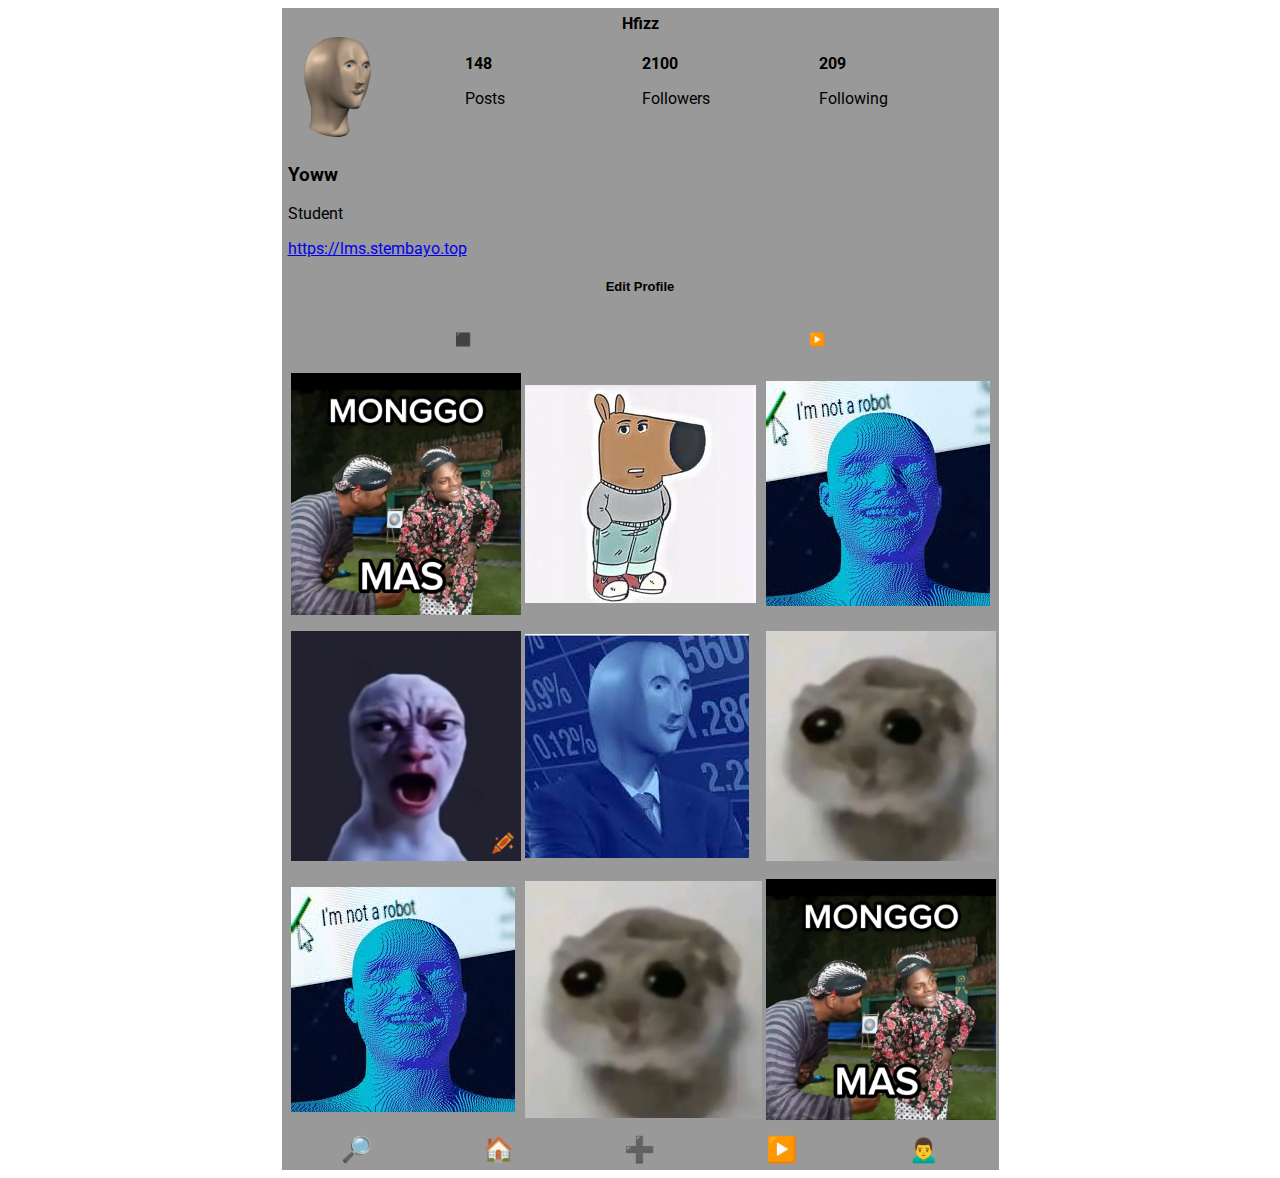
<file: index.html>
<!DOCTYPE html>
<html lang="en">
  <head>
    <meta charset="UTF-8" />
    <meta name="viewport" content="width=device-width, initial-scale=1.0" />
    <title>Instagram</title>
    <link rel="preconnect" href="https://fonts.googleapis.com">
<link rel="preconnect" href="https://fonts.gstatic.com" crossorigin>
<link href="https://fonts.googleapis.com/css2?family=Roboto:ital,wght@0,100..900;1,100..900&display=swap" rel="stylesheet">
  </head>
  <style>
    html{
        font-family: "Roboto", serif;
    }

    a.navigasi{
        text-decoration: none;
        font-size: 25px;
        border: none;
        color: #999;
        border-radius: 19px;
        transition: 1s;
    }

    a.navigasi:hover {
        background-color: #333;
    }

    button {
      background-color: #999;
        border: none; 
        width: 80%; 
        height: 35px; 
        color: black;
        transition: 0.8s ;
        border-radius: 25px;
        cursor: pointer;
        font-size: small;
        font-weight: bold;
        margin: 7px;
        }

    button:hover {
        background-color: #444;
    }

    td.EP {
        background-color: #444;
        transition: 1s;
        border-radius: 10px;
    }

    td.EP:hover {
        background-color: #777;
    }

    .container {
        background-color: #999;
    }

    .try {
        transition: all 0.2s ease-in-out;
        margin: 3px;
        margin-bottom: 5px;
    }

    .try:hover {
        background-color: #333;
        transform: scale(1.1);
    }

    .PP {
      transition: all 0.2s ease-in-out;
    }

    .PP:hover {
      transform: scale(1.1);
    }
  </style>
  <body>
    <table border="0" width="50%" align="center" class="container">
      <tr>
        <td>
          <table border="0" align="center" width="100%">
            <tr>
              <td colspan="4" align="center">
                <b>Hfizz</b>
              </td>
            </tr>
            <tr>
              <td width="20%">
                <img
                  src="images/PP.png"
                  width="100px"
                  alt=""
                  srcset=""
                  style="border-radius: 50%"
                  class="PP"
                />
              </td>
              <td width="20%">
                <b>148</b><br />
                <p>Posts</p>
              </td>
              <td width="20%">
                <b>2100</b><br />
                <p>Followers</p>
              </td>
              <td width="20%">
                <b>209</b><br />
                <p>Following</p>
              </td>
            </tr>
            <tr>
              <td colspan="4">
                <h3>Yoww</h3>
                <p>Student</p>
                <a href="https://lms.stembayo.top">https://lms.stembayo.top</a>
              </td>
            </tr>
            <tr>
              <td border="0" align="center" colspan="4">
                <button>Edit Profile</button>
              </td>

            </tr>
            <tr>
                <td colspan="2" align="center" >
                  <button class="EP">⬛</button>
                </td>
                <td colspan="2" align="center" >
                  <button class="EP">▶️</button>
                </td>
                
                
            </tr>

          </table>

          <table border="0" width="100%" align="center">
            <tr>
                <td width="100%">
                  <img src="images/java.png" alt="" width="100%" class="try">                   
                </td>
                <td width="100%">
                    <img src="images/chill.png" alt="" class="try">
                </td>
                <td width="100%">
                    <img src="images/not.png" alt="" class="try">
                </td>
            </tr>

            <tr>
                <td width="100%">
                  <img src="images/yoww.png" alt="" width="100%" class="try">                   
                </td>
                <td width="100%">
                    <img src="images/stonss.png" alt="" class="try">
                </td>
                <td width="100%">
                    <img src="images/hhhh.png" alt="" width="100%" class="try">
                </td>
            </tr>

            <tr></tr>
                <td width="100%">
                  <img src="images/not.png" alt="" class="try">                   
                </td>
                <td width="100%">
                    <img src="images/hhhh.png" alt="" width="100%" class="try">
                </td>
                <td width="100%">
                    <img src="images/java.png" alt="" width="100%" class="try">
                </td>
            </tr>

          </table>

          <table border="0" width="100%">
            <tr>
                <td width="20%" align="center">
                    <a href="menu.html" class="navigasi">&#128270;</a>
                </td>
                <td widt="20%" align="center">
                    <a href="" class="navigasi">&#127968;</a>
                </td>
                <td width="20%" align="center">
                    <a href="" class="navigasi">➕</a>
                </td>
                <td widt="20%" align="center">
                    <a href="" class="navigasi">▶️</a>
                </td>
                <td widt="20%" align="center">
                    <a href="" class="navigasi">🙍‍♂️</a>
                </td>   
            </tr>
          </table>
        </td>
      </tr>
    </table>
  </body>
</html>
</file>
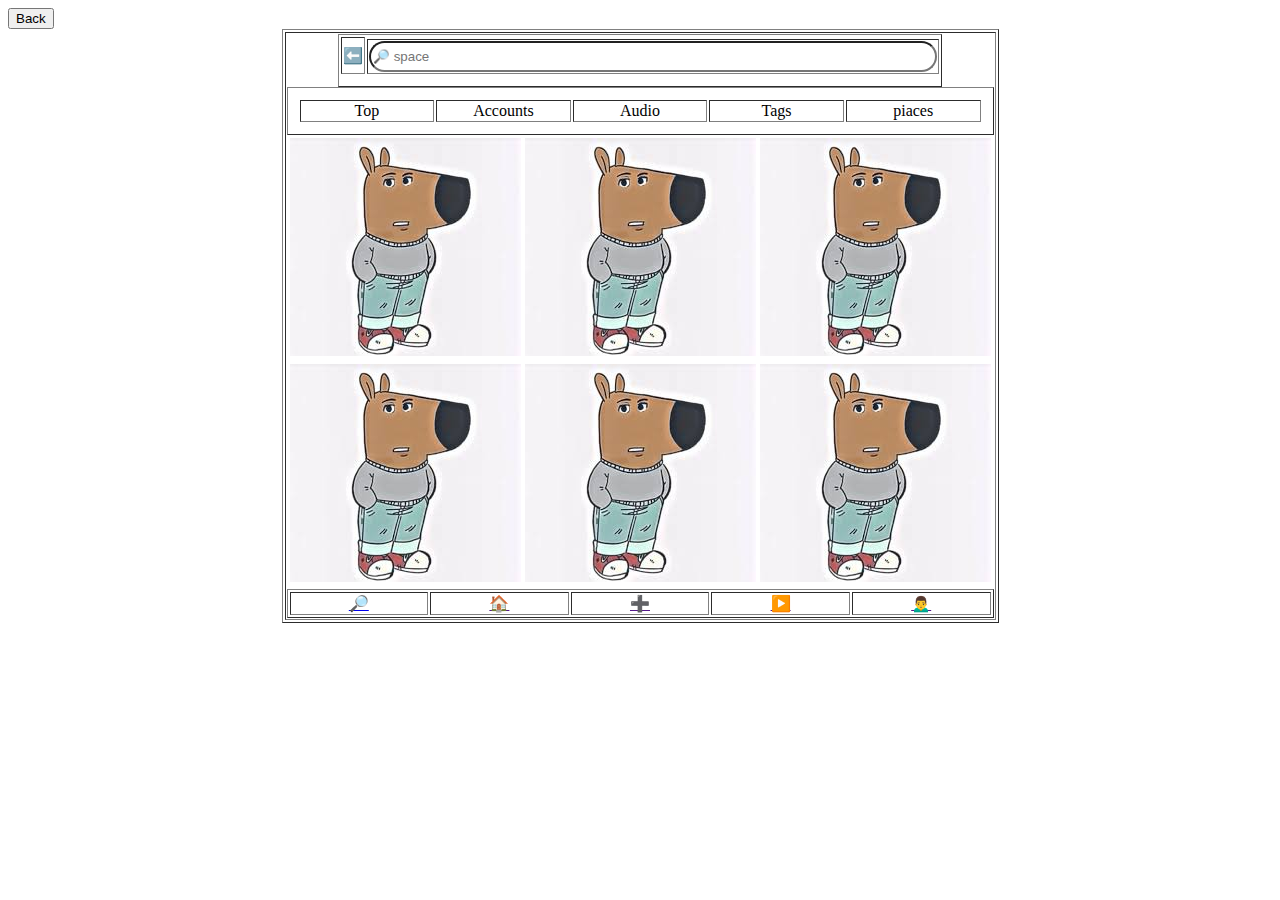
<file: menu.html>
<!DOCTYPE html>
<html lang="en">
<head>
    <meta charset="UTF-8">
    <meta name="viewport" content="width=device-width, initial-scale=1.0">
    <title>Document</title>
    <link rel="stylesheet" href="style.css">
</head>
<body>
   <a href="index.html"><button>Back</button></a>
    <table  border="1" width="50%" align="center">
        <tr>
            <td>
                <table border="1" align="center" style="padding-bottom: 10px;">
                    <tr>
                        <td width="5px" align="center" rowspan="21">⬅️</td>
                    </tr>
                    <tr class="search">
                        
                        <td><input  placeholder="🔎 space" type="text"></td>
                    </tr>
                </table>

                <table border="1" width="100%" align="center" style="padding: 10px;">
                    <tr>
                        <td width="20%" align="center">Top</td>
                        <td width="20%" align="center">Accounts</td>
                        <td width="20%" align="center">Audio</td>
                        <td width="20%" align="center">Tags</td>
                        <td width="20%" align="center">piaces</td>
                    </tr>
                </table>

                <table>
                    <tr>
                        <td><img src="images/chill.png" alt=""></td>
                        <td><img src="images/chill.png" alt=""></td>
                        <td><img src="images/chill.png" alt=""></td>
                    </tr>

                    <tr>
                        <td><img src="images/chill.png" alt=""></td>
                        <td><img src="images/chill.png" alt=""></td>
                        <td><img src="images/chill.png" alt=""></td>
                    </tr>
                </table>

                <table border="1" width="100%">
                    <tr>
                        <td width="20%" align="center">
                            <a href="menu.html" class="navigasi">&#128270;</a>
                        </td>
                        <td widt="20%" align="center">
                            <a href="" class="navigasi">&#127968;</a>
                        </td>
                        <td width="20%" align="center">
                            <a href="" class="navigasi">➕</a>
                        </td>
                        <td widt="20%" align="center">
                            <a href="" class="navigasi">▶️</a>
                        </td>
                        <td widt="20%" align="center">
                            <a href="" class="navigasi">🙍‍♂️</a>
                        </td>   
                    </tr>
                  </table>

            </td>
        </tr>
    </table>

</body>
</html>
</file>
<file: style.css>
.search {
    padding: 30px;
}

input {
    width: 35rem;
    height: 25px;
    border-radius: 20px;
}
</file>
